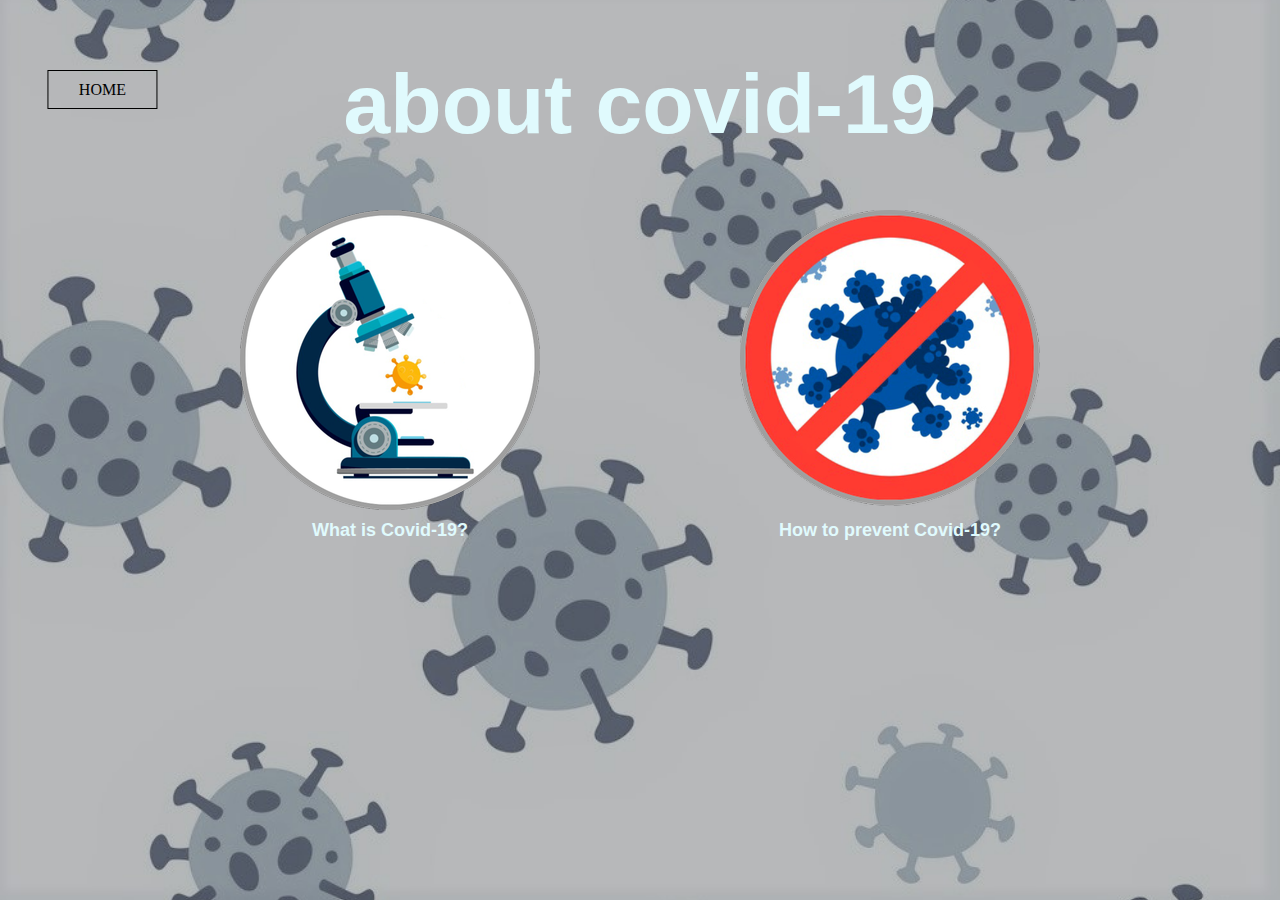
<file: index.html>
<!DOCTYPE html>
<html lang="en">
<head>
    <meta charset="UTF-8">
    <meta name="viewport" content="width=device-width, initial-scale=1.0">
    <title>Project COVID-19</title>
    <link rel="stylesheet" href="style.css">
</head>

<body>
    
    <header>
        <h1>about covid-19</h1>
    </header>

    <div class="button">
            <a href="home.html" class="btn">HOME</a>
        </div>

    <div class="container">

        <div class="box1">
            <a href="#" id="button1" class="button1"><img src="images/what.png" alt="what"></a>
        </div>

        <div class="box2">
            <a href="#" id="button2" class="button2"><img src="images/how.png" alt="how"></a>
        </div>

    </div>

    <nav class="box3">

        <h2>What is Covid-19?</h2>

        <h3>How to prevent Covid-19?</h3>

    </nav>

    <div class="bg-modal1">

        <div class="modal-content1">

            <div class="close">+</div>

            <h4>Apa itu Covid-19?</h1>

            <p>"Covid-19 adalah penyakit menular yang disebabkan oleh jenis coronavirus yang baru ditemukan.  Virus baru dan penyakit yang disebabkannya ini tidak dikenal sebelum mulainya wabah di Wuhan, Tiongkok, bulan Desember 2019. Covid-19 ini sekarang menjadi sebuah pandemi yang terjadi di banyak negara di seluruh dunia."</p>

            <h5>-World Health Organization (WHO)-</h5>

        </div>

    </div>

    <div class="bg-modal2">

        <div class="modal-content2">

            <a href="#" id="button3" class="button3"><div class="next">></div></a>

            <img src="images/wash-hand.png" alt="wash">

            <h4>Wash your hands</h4>

            <p>Rutin mencuci tangan dengan air dan sabun atau hand sanitizer yang mengandung alkohol 70%, terutama setelah beraktivitas dari luar rumah.</p>

        </div>

    </div>


    <div class="bg-modal3">

        <div class="modal-content3">

            <a href="#" id="button4" class="button4"><div class="next">></div></a>

            <a href="#" id="button7" class="button7"><div class="back">></div></a>

            <img src="images/stay-home.png" alt="stay">

            <h4>Stay at home</h4>

            <p>Tetap berada di dalam rumah, kecuali ada hal mendesak yang mengharuskan untuk keluar rumah.</p>

        </div>

    </div>

    <div class="bg-modal4">

        <div class="modal-content4">

            <a href="#" id="button5" class="button5"><div class="next">></div></a>

            <a href="#" id="button8" class="button7"><div class="back">></div></a>

            <img src="images/use-mask.png" alt="mask">

            <h4>Wear a mask</h4>

            <p>Selalu Gunakan masker saat pergi ke tempat umum atau keramaian.</p>

        </div>

    </div>

    <div class="bg-modal5">

        <div class="modal-content5">

            <a href="#" id="button6" class="button6"><div class="next">></div></a>

            <a href="#" id="button9" class="button7"><div class="back">></div></a>

            <img src="images/phy-distancing.png" alt="distancing">

            <h4>Physical distancing</h4>

            <p>Menjaga jarak minimal 1 meter dari orang lain saat berada di tempat umum.</p>

        </div>

    </div>

    <div class="bg-modal6">

        <div class="modal-content6">

            <a href="#" id="button10" class="button7"><div class="back">></div></a>

            <div class="close2">+</div>

            <img src="images/disinfect.png" alt="disinfect">

            <h4>Clean and disinfect</h4>

            <p>Jaga selalu kebersihan lingkungan dan benda yang sering disentuh.</p>

        </div>

    </div>

    <script src="index.js"></script>

</body>
</html>
</file>
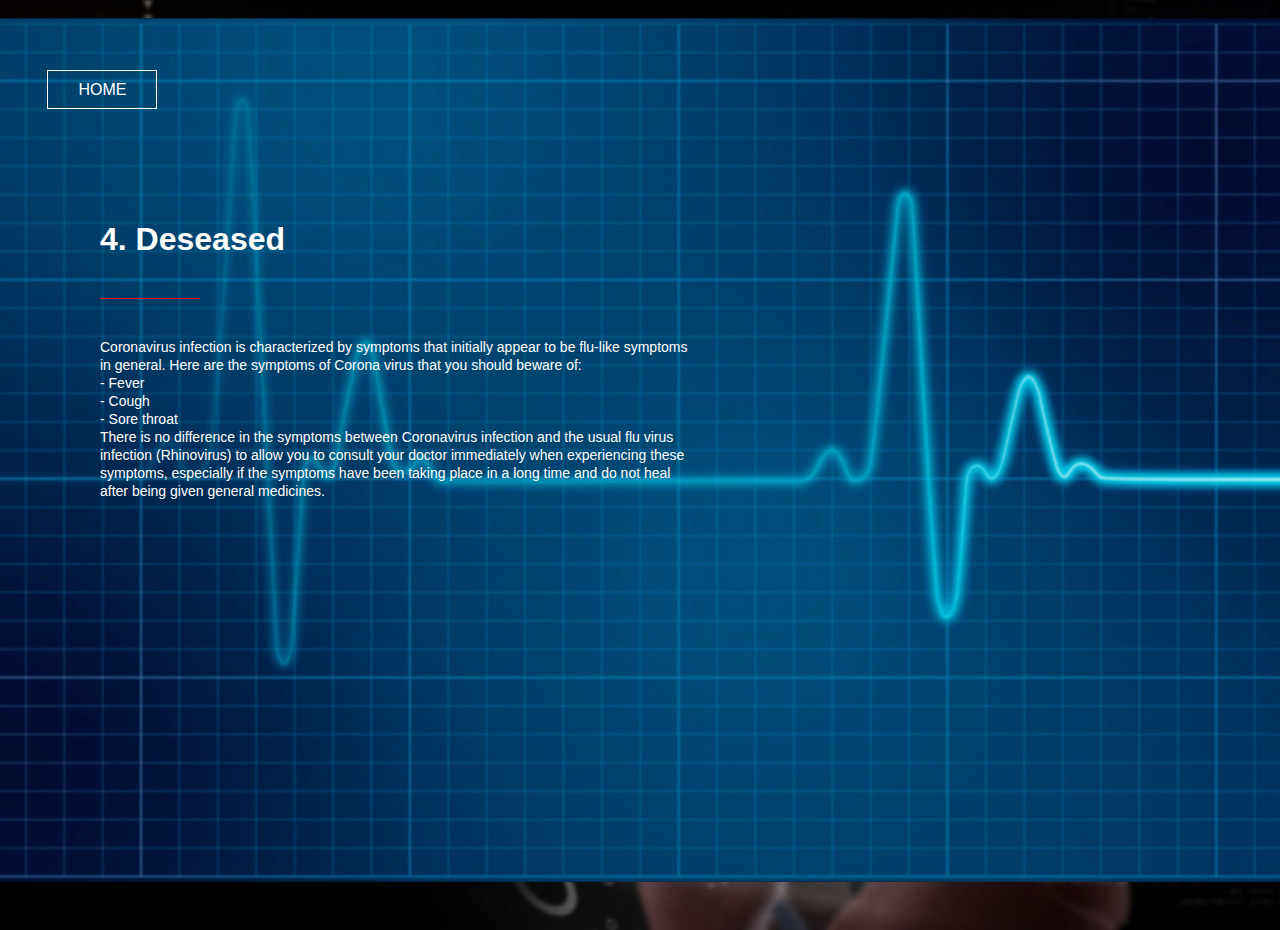
<file: alur.html>
<!DOCTYPE html>
<html>
<head>
	<title>Proses menularnya Corona Virus</title>
	<link rel="stylesheet" type="text/css" href="alur.css">
</head>
<body>
	<div class="banner1">
		<img src="slide-1.jpg">
		<div class="button">
			<a href="home.html" class="btn">HOME</a>
		</div>
		<div class="text-box">
			<h1>1. Meet</h1>
			<span></span>
			<p>Of course, in the early stages, the transmission must have 2 or more objects including the person who is infected and the person who will be transmitted. With such circumstances the virus can be shaken.</p>
		</div>
	</div>
	<div class="banner2">
		<img src="slide-2.jpg">
		<div class="button">
			<a href="home.html" class="btn">HOME</a>
		</div>
		<div class="text-box">
			<h1>2. Transfer</h1>
			<span></span>
			<p>A lot of media that can be a channeling corona virus one of which is shaking hands, this is often done when we socialize with the community. By shake hands to the person who has a weak body antibody, then this virus will be fast in action from people who have strong antibody</p>
		</div>
	</div>
	<div class="banner3">
		<img src="slide-3.jpg">
		<div class="button">
			<a href="home.html" class="btn">HOME</a>
		</div>
		<div class="text-box">
			<h1>3. Inject</h1>
			<span></span>
			<p>The organ that is the target of this virus is pulmonary lung. In short this virus will bring DNA (malicious) to be brought to the nucleus in order to be formed duplication of DNA (malicious), after duplication then this virus will attack our antibody that causes antibody can not distinguish viruses and tissues of cells. And starting from here is the breakdown of cell cells in organ tissues.</p>
		</div>
	</div>
	<div class="banner4">
		<img src="slide-4.jpg">
		<div class="button">
			<a href="home.html" class="btn">HOME </a>
		</div>
		<div class="text-box">
			<h1>4. Deseased</h1>
			<span></span>
			<p>Coronavirus infection is characterized by symptoms that initially appear to be flu-like symptoms in general. Here are the symptoms of Corona virus that you should beware of:
			<br>- Fever
			<br>- Cough
			<br>- Sore throat
			<br>There is no difference in the symptoms between Coronavirus infection and the usual flu virus infection (Rhinovirus) to allow you to consult your doctor immediately when experiencing these symptoms, especially if the symptoms have been taking place in a long time and do not heal after being given general medicines.
			</p>

		</div>
	</div>

</body>
</html>
</file>
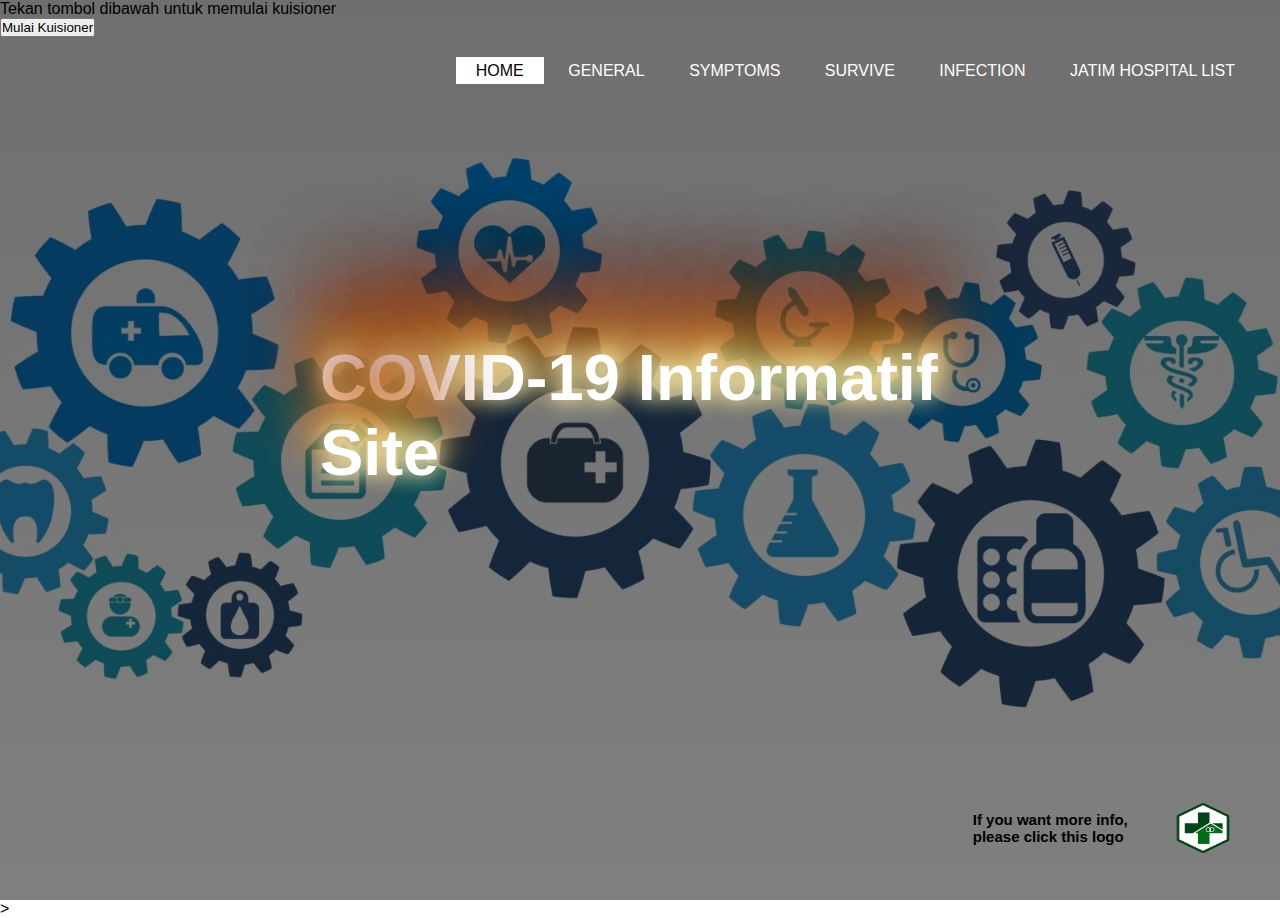
<file: home.html>
<!DOCTYPE html>
<html>
<head>
	<title>INFO COVID 19 SURABAYA</title>
	<link rel="stylesheet" type="text/css" href="home1.css">	
</head>
<body>
	<header>
		<p>Tekan tombol dibawah untuk memulai kuisioner</p>
    <button onclick="konfirmasi()">Mulai Kuisioner</button>
    <p id="pesan"></p>
    <script>
        function konfirmasi(){
            var tanya = confirm("Apakah anda mengalami salah satu dari kondisi berikut: Kesulitan bernafas yang parah (Bernafas dengan sangat cepat atau berbicara dalam satu kata), Nyeri dada yang parah, sulit untuk bangun, merasa kebingungan, penurunan kesadaran. (ya=ok, tidak=cancel)");
            var tanya1 = confirm("Apakah anda mengalami salah satu dari kondisi berikut: Nafas yang pendek saat istirahat, Ketidakmampuan untuk berbaring karena kesulitan bernafas, Kondisi kesehatan kronis yang anda alami dirasakan lebih berat karena kesulitan bernapas. (ya=ok, tidak=cancel)");
            var tanya2 = confirm("Apakah Anda mengalami salah satu dari yang berikut: Demam, Batuk, Bersin, Sakit Tenggorokan, Sulit Bernafas. (ya=ok, tidak=cancel)");
            if(tanya === true || tanya1 === true || tanya2 === true) {
                pesan = "Hubungi petugas kesehatan terdekat [base64]";
            }else{
                pesan = "Tetap jaga kesahatan kawan !!";
            }
            document.getElementById("pesan").innerHTML = pesan;
        }
    </script>
		<div class="main">
			<ul>
				<li class="active"><a href="#">HOME</a></li>
				<li><a href="index.html">GENERAL</a></li>
				<li><a href="gejala.html">SYMPTOMS</a></li>
				<li><a href="tips.html">SURVIVE</a></li>
				<li><a href="alur.html">INFECTION</a></li>
				<li><a href="http://localhost/dbrumahsakit/rs.php">JATIM HOSPITAL LIST</a></li>
			</ul>
			<div class="logo">
			<a href="http://covid19.go.id/">
				<img src="lambang.png">
			</a>
		</div>
		<div class="teks5">
			<h1>COVID-19 Informatif Site</h1>
		</div>
		<div class="title">
			<h1>If you want more info, please click this logo</h1>
		</div>
	</header>
</body>>
</html>
</file>
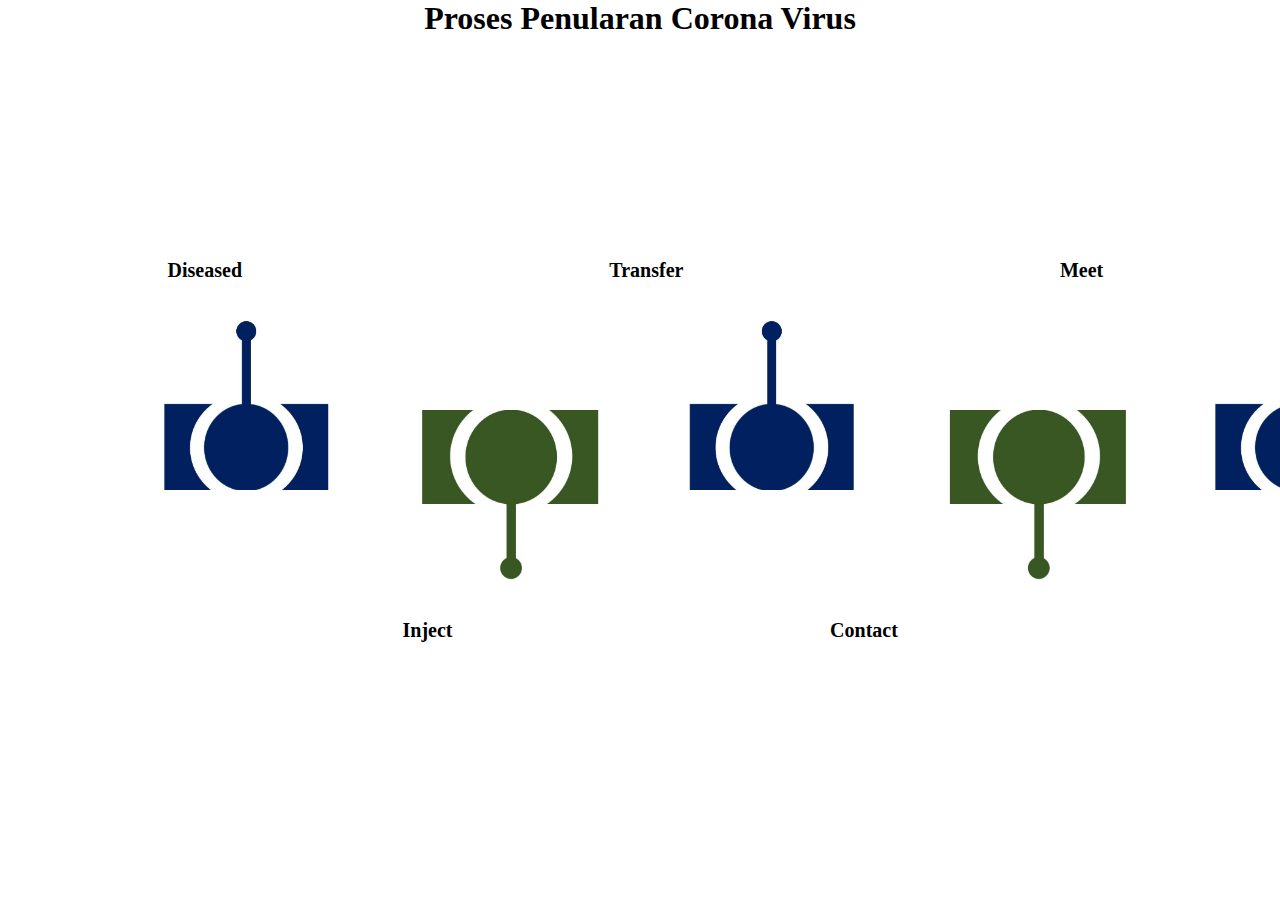
<file: Proses.html>
<!DOCTYPE html>
<html>
<head>
	<title>Proses Penularan</title>
	<link rel="stylesheet" type="text/css" href="Proses.css">
</head>
<body>
	<h1><center>Proses Penularan Corona Virus</center></h1>
		<div class="logo1">
			<img src="Opsi.jpg">
		</div>
		<div class="logo2">
			<img src="Opsi1.jpg">
		</div>
		<div class="logo3">
			<img src="Opsi.jpg">
		</div>
		<div class="logo4">
			<img src="Opsi1.jpg">
		</div>
		<div class="logo5">
			<img src="Opsi.jpg">
		</div>
		<div class="title1">
			<h1>Meet</h1>
		</div>
		<div class="title2">
			<h1>Contact</h1>
		</div>
		<div class="title3">
			<h1>Transfer</h1>
		</div>
		<div class="title4">
			<h1>Inject</h1>
		</div>
		<div class="title5">
			<h1>Diseased</h1>
		</div>


</body>
</html>
</file>
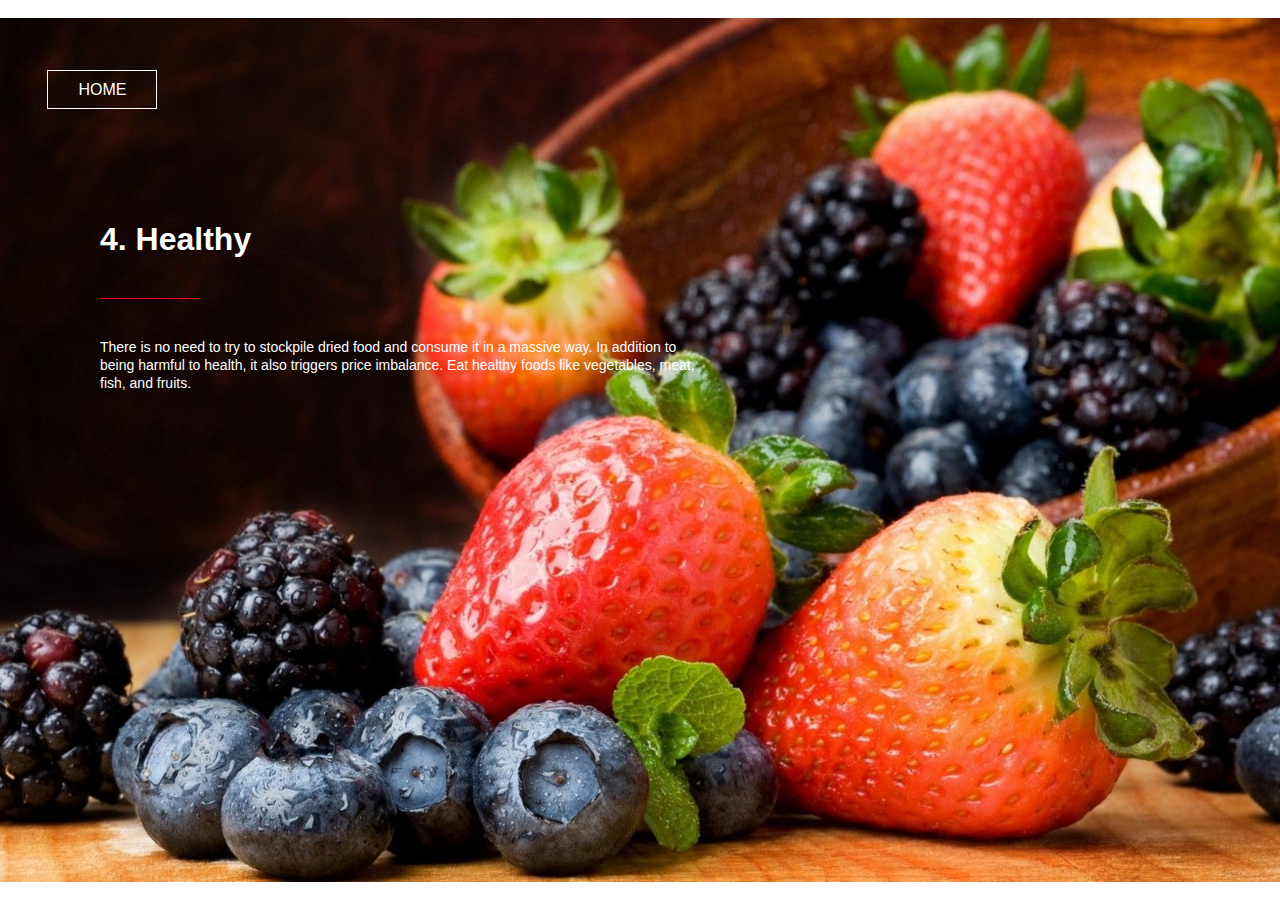
<file: tips.html>
<!DOCTYPE html>
<html>
<head>
	<title>Tips Survive Di rumah ditengah tengah pandemi</title>
	<link rel="stylesheet" type="text/css" href="alur.css">
</head>
<body>
	<div class="banner1">
		<img src="slide2.jpeg">
		<div class="button">
			<a href="home.html" class="btn">HOME</a>
		</div>
		<div class="text-box">
			<h1>1. Comunication</h1>
			<span></span>
			<p>If you are an introvert, then when you need to do remote activities this may be the thing you want. But don't forget, if Corona's viral pandemic makes you have to isolate yourself at home. Don't forget to give news periodically to people closest.</p>
		</div>
	</div>
	<div class="banner2">
		<img src="slide3.jpg">
		<div class="button">
			<a href="home.html" class="btn">HOME</a>
		</div>
		<div class="text-box">
			<h1>2. Set Schedule</h1>
			<span></span>
			<p>In addition to protecting yourself from various germs and diseases, it turns out that a clean and orderly home makes you comfortable and enjoyable. Some people even consider cleaning this House to be one form of stress release.</p>
		</div>
	</div>
	<div class="banner3">
		<img src="slide4.jpeg">
		<div class="button">
			<a href="home.html" class="btn">HOME</a>
		</div>
		<div class="text-box">
			<h1>3. Exercise</h1>
			<span></span>
			<p>Even if you can't get the gym at your favorite spot, you should still not forget to work out at home. Sports in addition to making your body healthy, also maintain your mental health. You can easily find a variety of easy-to-follow sports movements on your YouTube channel.</p>
		</div>
	</div>
	<div class="banner4">
		<img src="slide5.jpg">
		<div class="button">
			<a href="home.html" class="btn">HOME</a>
		</div>
		<div class="text-box">
			<h1>4. Healthy</h1>
			<span></span>
			<p>There is no need to try to stockpile dried food and consume it in a massive way. In addition to being harmful to health, it also triggers price imbalance. Eat healthy foods like vegetables, meat, fish, and fruits.</p>
		</div>
	</div>
		
</body>
</html>
</file>
<file: style.css>
html {
    height: 100%;
}

body {
    background-color: rgb(71, 71, 71);
    background-image: url(images/75.jpg);
    background-size: cover;
    background-repeat: no-repeat;
    background-position: center;
}

header {
    width: 1024px;
    margin-left: auto;
    margin-right: auto;
}

h1 {
    font-size: 84px;
    font-family: Arial, Helvetica, sans-serif;
    text-align: center;
    color: #e0fafd;
}

h2 {
    float: left;
    margin-top: 0px;
    font-size: 18px;
    font-family: Arial, Helvetica, sans-serif;
    color: #e0fafd;
    width: 300px;
    height: 20px;
    text-align: center;
}

h3 {
    float: right;
    margin-top: 0px;
    font-size: 18px;
    font-family: Arial, Helvetica, sans-serif;
    color: #e0fafd;
    width: 300px;
    height: 20px;
    text-align: center;
}

h4 {
    text-align: center;
    font-size: 18px;
    font-family: Arial, Helvetica, sans-serif;
}

h5 {
    text-align: center;
    font-size: 12px;
    font-family: Arial, Helvetica, sans-serif;
}

p {
    text-align: justify;
    text-align-last: center;
    font-size: 12px;
    font-family: Arial, Helvetica, sans-serif;
}

.container {
    width: 800px;
    height: 300px;
    margin-left: auto;
    margin-right: auto;
}
.button{
    position: absolute;
    top: 10%;
    left: 8%;
    transform: translate(-50%, -50%);
}

.btn{
    border: 1px solid #000;
    padding: 10px 30px;
    color: #000;
    text-decoration: none;
    transition: 0.6s ease;
}

.btn:hover{
    background-color: #fff;
    color: #000;
}

.box1 {
    float: left;
    width: 300px;
    height: 300px;
}

.box2 {
    float: right;
    width: 300px;
    height: 300px;
}

.box3 {
    width: 800px;
    height: 50px;
    margin-left: auto;
    margin-right: auto;
    margin-top: 10px;
}

.bg-modal1 {
    width: 100%;
    height: 100%;
    background-color: rgba(0, 0, 0, 0.700);
    position: absolute;
    top: 0;
    left: 0;
    display: flex;
    justify-content: center;
    align-items: center;
    display: none;
}

.bg-modal2 {
    width: 100%;
    height: 100%;
    background-color: rgba(0, 0, 0, 0.700);
    position: absolute;
    top: 0;
    left: 0;
    display: flex;
    justify-content: center;
    align-items: center;
    display: none;
}

.bg-modal3 {
    width: 100%;
    height: 100%;
    background-color: rgba(0, 0, 0, 0.700);
    position: absolute;
    top: 0;
    left: 0;
    display: flex;
    justify-content: center;
    align-items: center;
    display: none;
}

.bg-modal4 {
    width: 100%;
    height: 100%;
    background-color: rgba(0, 0, 0, 0.700);
    position: absolute;
    top: 0;
    left: 0;
    display: flex;
    justify-content: center;
    align-items: center;
    display: none;
}

.bg-modal5 {
    width: 100%;
    height: 100%;
    background-color: rgba(0, 0, 0, 0.700);
    position: absolute;
    top: 0;
    left: 0;
    display: flex;
    justify-content: center;
    align-items: center;
    display: none;
}

.bg-modal6 {
    width: 100%;
    height: 100%;
    background-color: rgba(0, 0, 0, 0.700);
    position: absolute;
    top: 0;
    left: 0;
    display: flex;
    justify-content: center;
    align-items: center;
    display: none;
}

.modal-content1 {
    background-color: white;
    height: 220px;
    width: 320px;
    border-radius: 4px;
    padding: 40px;
    text-align: center;
    position: relative;
}

.modal-content2 {
    background-color: white;
    height: 320px;
    width: 320px;
    border-radius: 4px;
    padding: 40px;
    text-align: center;
    position: relative;
}

.modal-content3 {
    background-color: white;
    height: 320px;
    width: 320px;
    border-radius: 4px;
    padding: 40px;
    text-align: center;
    position: relative;
}

.modal-content4 {
    background-color: white;
    height: 320px;
    width: 320px;
    border-radius: 4px;
    padding: 40px;
    text-align: center;
    position: relative;
}

.modal-content5 {
    background-color: white;
    height: 320px;
    width: 320px;
    border-radius: 4px;
    padding: 40px;
    text-align: center;
    position: relative;
}

.modal-content6 {
    background-color: white;
    height: 320px;
    width: 320px;
    border-radius: 4px;
    padding: 40px;
    text-align: center;
    position: relative;
}

.close {
    font-family: Arial, Helvetica, sans-serif;
    position: absolute;
    top: 10px;
    right: 20px;
    font-size: 42px;
    transform: rotate(45deg);
    cursor: pointer;
}

.close2 {
    font-family: Arial, Helvetica, sans-serif;
    position: absolute;
    top: 10px;
    right: 20px;
    font-size: 42px;
    transform: rotate(45deg);
    cursor: pointer;
}

.next {
    background-color: rgba(0, 0, 0, 0.250);
    font-family: Arial, Helvetica, sans-serif;
    position: absolute;
    color: black;
    top: 110px;
    right: 16px;
    font-size: 28px;
    cursor: pointer;
    padding: 8px;
    padding-bottom: 5px;
    padding-left: 5px;
    border-radius: 4px;
    border-bottom-left-radius: 0;
    border-top-left-radius: 0;
}

.back {
    background-color: rgba(0, 0, 0, 0.250);
    font-family: Arial, Helvetica, sans-serif;
    position: absolute;
    color: black;
    top: 110px;
    left: 16px;
    font-size: 28px;
    cursor: pointer;
    padding: 8px;
    padding-bottom: 5px;
    padding-left: 5px;
    border-radius: 4px;
    border-bottom-left-radius: 0;
    border-top-left-radius: 0;
    transform: rotate(180deg);
}
</file>
<file: alur.css>
body
{
	padding: 0;
	margin: 0;
	font-family: sans-serif;
	overflow: hidden;
}
.banner1,.banner2,.banner3,.banner4{
	height: 100vh;
	width: 100%;
	position: absolute;
	left: 0;
	top: 0;
}
img{
	width: 120%;
	position: absolute;
	left: 50%;
	top: 50%;
	transform: translate(-50%, -50%);
	animation: zoom-out 3s linear infinite;
}
@keyframes zoom-out{
	100%{
		width: 100%;
	}
}
.text-box{
	width: 600px;
	position: absolute;
	top: 200px;
	left: 100px;
	color: #fff;
}
.text-box h1{
	margin-bottom: 40px;
}
.text-box p{
	font-size: 14px;
	line-height: 18px;
	margin-top: 80px;
}
.button{
	position: absolute;
	top: 10%;
	left: 8%;
	transform: translate(-50%, -50%);
}

.btn{
	border: 1px solid #fff;
	padding: 10px 30px;
	color: #fff;
	text-decoration: none;
	transition: 0.6s ease;
}

.btn:hover{
	background-color: #fff;
	color: #000;
}

.text-box span{
	background: red;
	height: 1px;
	width: 100px;
	position: absolute;
	left: 0;
}
.banner1{
	animation: slide1 12s linear infinite;
}
.banner2{
	animation: slide2 12s linear infinite;
}
.banner3{
	animation: slide3 12s linear infinite;
}
.banner4{
	animation: slide4 12s linear infinite;
}

@keyframes slide1{
	0%{
		visibility: visible;
	}
	25%{
		visibility: hidden;
	}
	50%{
		visibility: hidden;
	}
	75%{
		visibility: hidden;
	}
	100%{
		visibility: visible;
	}
}
@keyframes slide2{
	0%{
		visibility: hidden;
	}
	25%{
		visibility: hidden;
	}
	50%{
		visibility: visible;
	}
	75%{
		visibility: hidden;
	}
	100%{
		visibility: hidden;
	}
}
@keyframes slide3{
	0%{
		visibility: hidden;
	}
	25%{
		visibility: hidden;
	}
	50%{
		visibility: hidden;
	}
	75%{
		visibility: visible;
	}
	100%{
		visibility: hidden;
	}
}
@keyframes slide4{
	0%{
		visibility: hidden;
	}
	25%{
		visibility: hidden;
	}
	50%{
		visibility: hidden;
	}
	75%{
		visibility: hidden;
	}
	100%{
		visibility: visible;
	}
}
</file>
<file: home1.css>
* {
	margin: 0px;
	padding: 0px;
	font-family: sans-serif;
}
header {
	background-image: linear-gradient(rgba(0,0,0,0.5),rgba(0,0,0,0.5)), url(homeweb.jpg);
	height: 100vh;
	background-size: cover;
	background-position: center;
}
ul{
	float: right;
	list-style-type: none;
	margin: 25px;
}

ul li{
	display: inline-block;
}
ul li a{
	text-decoration: none;
	color: #fff;
	padding: 5px 20px;
	border: 1px solid transparant;
	transition: 0.6s ease;
}
ul li a:hover{
	background-color: #fff;
	color: #000;
}
ul li.active a{
	background-color: #fff;
	color: #000;
}
.logo img{
	position: absolute;
	top: 92%;
	left: 94%;
	width: 60px;
	height: 60px;
	transform: translate(-50%, -50%);
	color: #fff;
	padding: 5px 20px;
	border: 1px solid #fff transparant;
	transition: 0.6s ease;
}
.logo img:hover{
	background-color: #fff;
	color: #000;
}

.title{
	position: absolute;
	top: 92%;
	left: 84%;
	transform: translate(-50%, -50%);
}
.title h1{
	color: #000;
	font-size: 15px; 
}
.teks5{
	position: absolute;
	top: 35%;
	left: 50%;
	transform: translate(-50%, -50%);
	color: white;
	margin-top: 100px;
	text-shadow: 0 0 20px #fefcc9, 
					 10px -10px 30px #feec85,
					  -20px -20px 40px #ffae34, 
					  20px -40px 50px #ec760c, 
					  -20px -60px 60px #cd4606, 
					  0 -80px 70px #973716, 
					  10px -90px 80px #451b0e;
}
.teks5 h1{
	font-size: 65px; 
}
</file>
<file: Proses.css>
*{
	margin: 0;
	padding: 0;
	font-family: Century Gothic;
}

.logo1 img{
	position: absolute;
	top: 45%;
	left: 50%
	width: 170px;
	height: 170px;
	transform: translate(740%, -50%);
}
.logo2 img{
	position: absolute;
	top: 55%;
	left: 50%
	width: 170px;
	height: 170px;
	transform: translate(540%, -50%);
}
.logo3 img{
	position: absolute;
	top: 45%;
	left: 50%
	width: 170px;
	height: 170px;
	transform: translate(420%, -50%);
}
.logo4 img{
	position: absolute;
	top: 55%;
	left: 50%
	width: 170px;
	height: 170px;
	transform: translate(240%, -50%);
}
.logo5 img{
	position: absolute;
	top: 45%;
	left: 50%
	width: 170px;
	height: 170px;
	transform: translate(100%, -50%);
}
.title1{
	position: absolute;
	top: 30%;
	left: 84.5%;
	transform: translate(-50%, -50%);
}
.title1 h1{
	color: #000;
	font-size: 20px;
}
.title2{
	position: absolute;
	top: 70%;
	left: 67.5%;
	transform: translate(-50%, -50%);
}
.title2 h1{
	color: #000;
	font-size: 20px;
}
.title3{
	position: absolute;
	top: 30%;
	left: 50.5%;
	transform: translate(-50%, -50%);
}
.title3 h1{
	color: #000;
	font-size: 20px;
}
.title4{
	position: absolute;
	top: 70%;
	left: 33.4%;
	transform: translate(-50%, -50%);
}
.title4 h1{
	color: #000;
	font-size: 20px;
}
.title5{
	position: absolute;
	top: 30%;
	left: 16%;
	transform: translate(-50%, -50%);
}
.title5 h1{
	color: #000;
	font-size: 20px;
}
</file>
